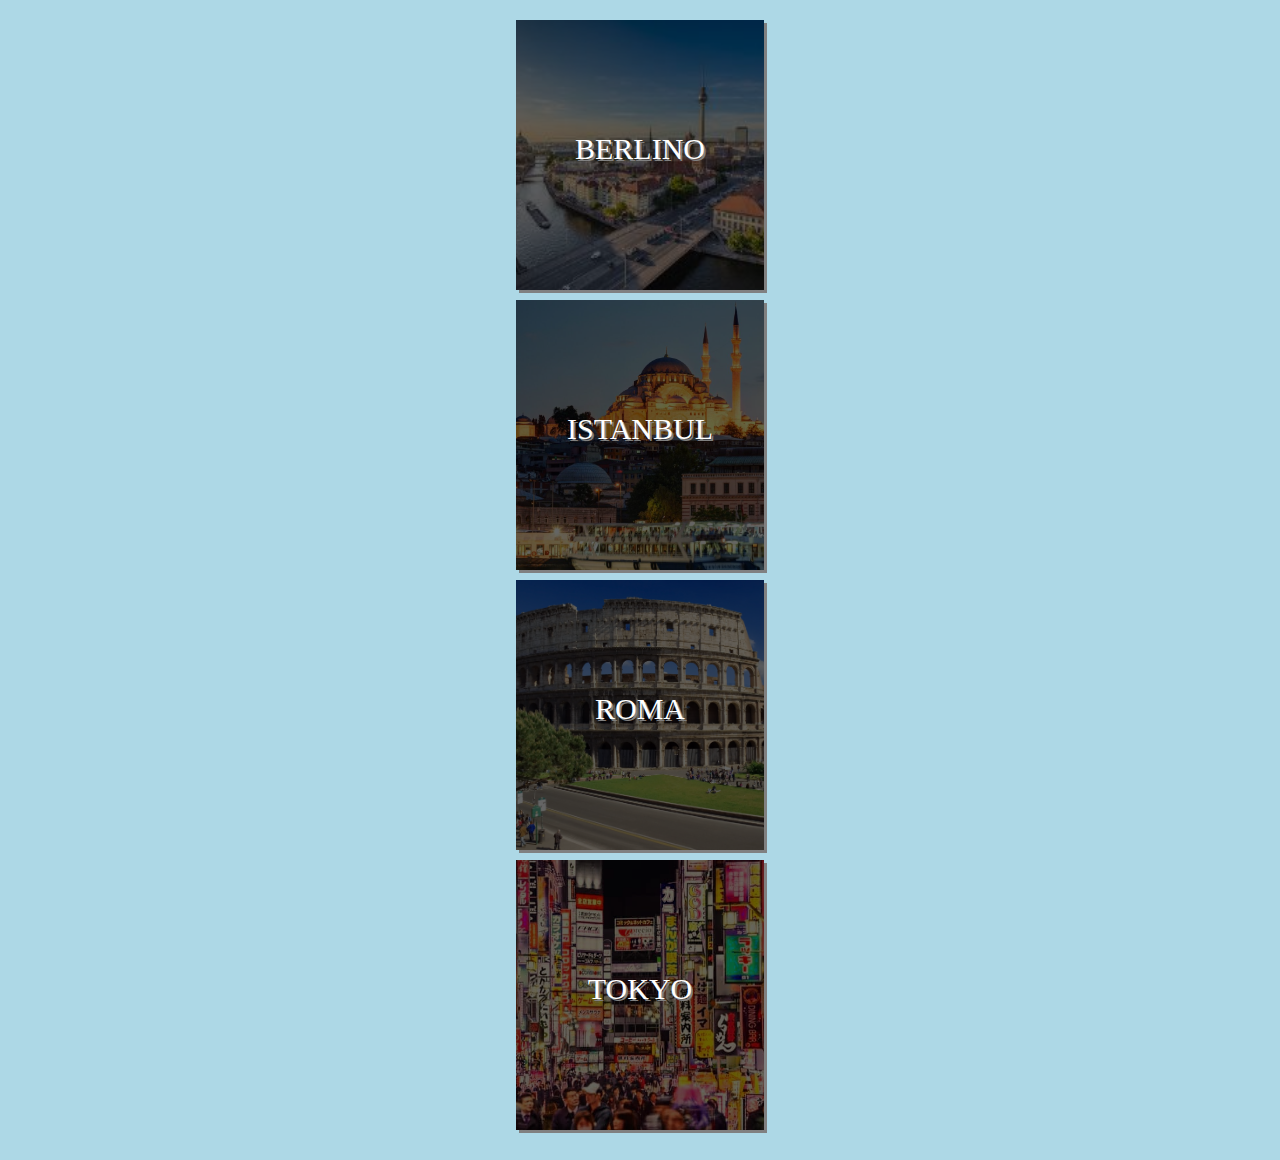
<file: index.html>
<!DOCTYPE html>
<html lang="en" dir="ltr">
  <head>
    <meta charset="utf-8">
    <link rel="stylesheet" href="css/style.css">
    <title>Airbnb</title>
  </head>
  <body>
    <main class="container">
    <div class="capitaleA">
      <div class="trasparenza">
        <div class="testo">
          BERLINO
        </div>
      </div>
      </div>
    <div class="capitaleB">
      <div class="trasparenza">
        <div class="testo">
          ISTANBUL
        </div>
      </div>
    </div>
    <div class="capitaleC">
      <div class="trasparenza">
        <div class="testo">
          ROMA
        </div>
      </div>
    </div>
    <div class="capitaleD">
      <div class="trasparenza">
        <div class="testo">
          TOKYO
        </div>
      </div>
    </div>
    </main>
  </body>
</html>
</file>
<file: css/style.css>
* {
  margin: 0;
  padding: 0;
  box-sizing: 0;
}

body {
background-color: lightblue;
}

.container {
  padding: 20px;
}

.capitaleA {
  height: 30vh;
  width: 20%;
  background-image: url(../img/berlino.jpg);
  background-repeat: no-repeat;
  background-size: cover;
  background-position: center;
  margin-bottom: 10px;
  margin-left: 40%;
  box-shadow: 3px 3px #808080;
}

.capitaleB {
  height: 30vh;
  width: 20%;
  background-image: url(../img/istanbul.jpg);
  background-repeat: no-repeat;
  background-size: cover;
  background-position: center;
  margin-bottom: 10px;
  margin-left: 40%;
  box-shadow: 3px 3px #808080;
}

.capitaleC {
  height: 30vh;
  width: 20%;
  background-image: url(../img/Roma.jpg);
  background-repeat: no-repeat;
  background-size: cover;
  background-position: center;
  margin-bottom: 10px;
  margin-left: 40%;
  box-shadow: 3px 3px #808080;
}

.capitaleD {
  height: 30vh;
  width: 20%;
  background-image: url(../img/tokyo.jpg);
  background-repeat: no-repeat;
  background-size: cover;
  background-position: center;
  margin-bottom: 10px;
  margin-left: 40%;
  box-shadow: 3px 3px #808080;
}

.trasparenza {
  position: relative;
  height: 30vh;
  width: 100%;
  background-color: rgba(0, 0, 0, 0.6);
}

.trasparenza:hover {
  position: relative;
  height: 30vh;
  width: 100%;
  background-color: rgba(0, 0, 0, 0.3);
}

.testo {
  position: absolute;
  top: 35%;
  left: 50%;
  transform: translate(-50%, 50%);
  font-size: 30px;
  color: white;
  font-family: fantasy;
  text-shadow: 2px 2px #808080;
  cursor: zoom-in;
}
</file>
